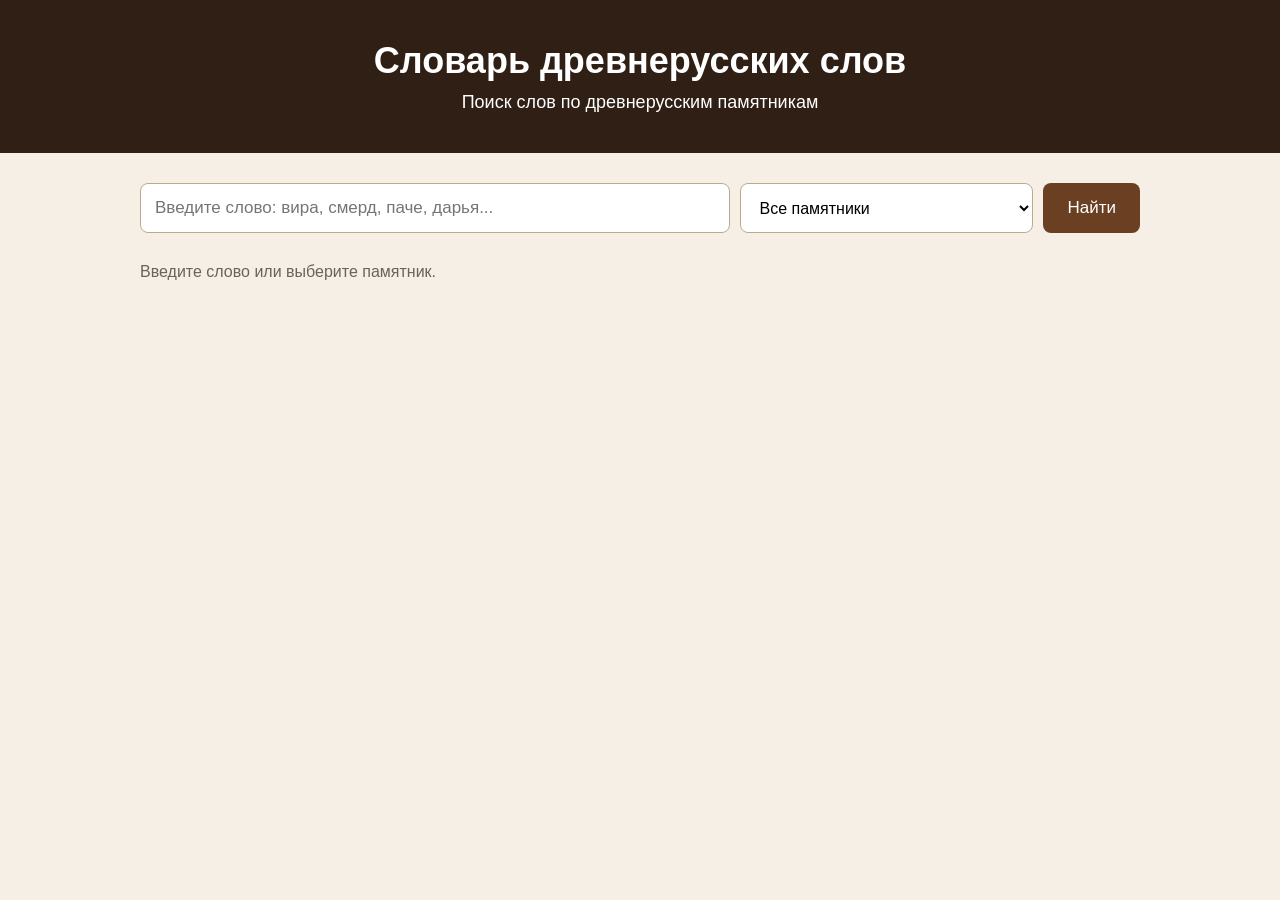
<file: index.html>
<!DOCTYPE html>
<html lang="ru">
<head>
  <meta charset="UTF-8">

  <!-- Название вкладки браузера -->
  <title>Словарь древнерусских слов</title>

  <!-- Подключаем оформление -->
  <link rel="stylesheet" href="style.css">
</head>

<body>
  <header class="header">
    <h1>Словарь древнерусских слов</h1>
    <p>Поиск слов по древнерусским памятникам</p>
  </header>

  <main class="container">

    <!-- Блок поиска -->
    <section class="search-panel">
      <input 
        type="text" 
        id="searchInput" 
        placeholder="Введите слово: вира, смерд, паче, дарья..."
      >

      <select id="sourceFilter">
        <option value="all">Все памятники</option>
        <option value="Русская Правда">Русская Правда</option>
        <option value="Хождение за три моря">Хождение за три моря</option>
        <option value="Поучение Владимира Мономаха">Поучение Владимира Мономаха</option>
        <option value="Повесть временных лет">Повесть временных лет</option>
      </select>

      <button id="searchButton">Найти</button>
    </section>

    <!-- Сюда будут выводиться результаты -->
    <section id="results" class="results">
      <p class="hint">Введите слово или выберите памятник.</p>
    </section>

  </main>

  <!-- Подключаем JavaScript -->
  <script src="script.js"></script>
</body>
</html>
</file>
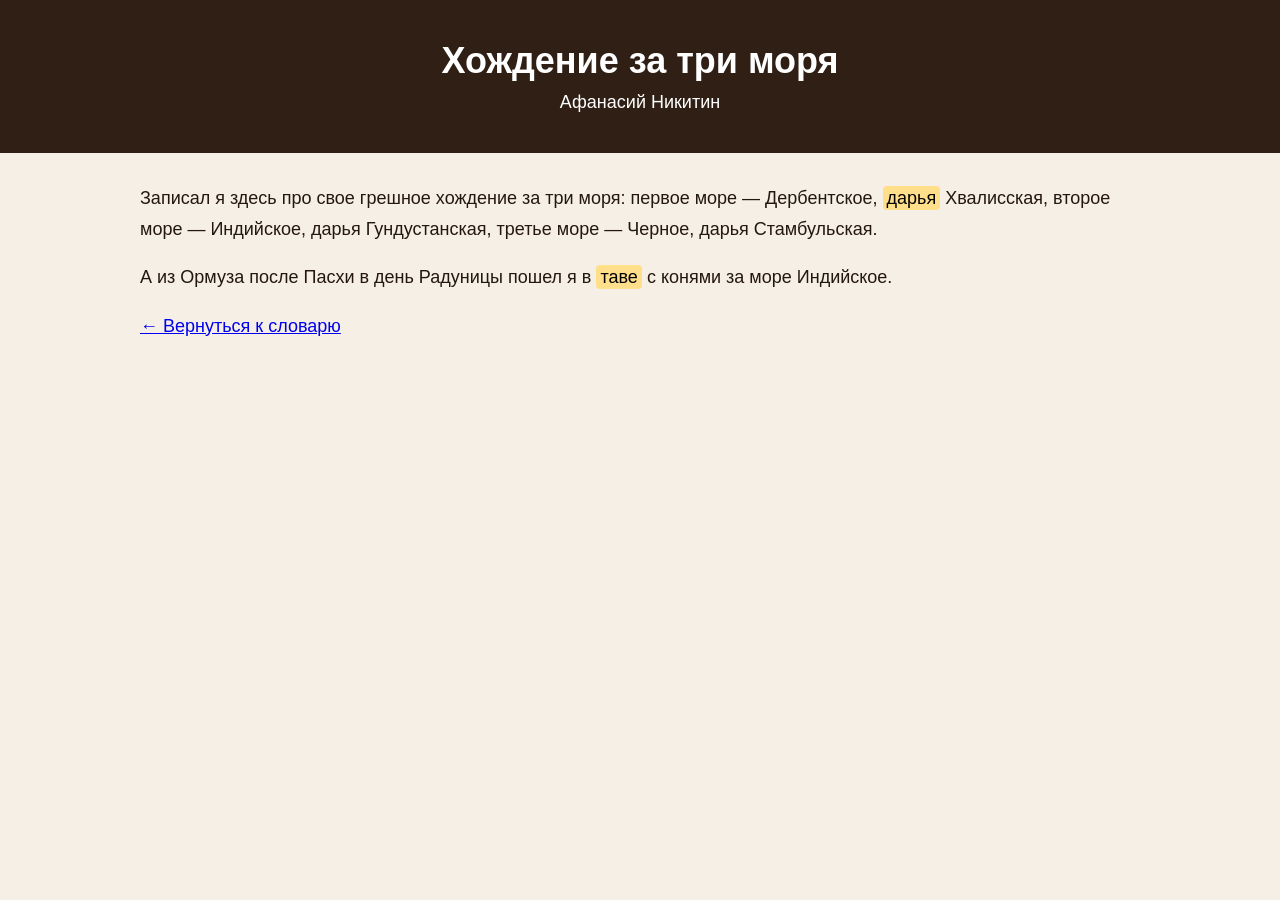
<file: khozhdenie.html>
<!DOCTYPE html>
<html lang="ru">
<head>
  <meta charset="UTF-8">
  <title>Хождение за три моря</title>
  <link rel="stylesheet" href="style.css">
</head>

<body>
  <header class="header">
    <h1>Хождение за три моря</h1>
    <p>Афанасий Никитин</p>
  </header>

  <main class="container text-page">

    <p id="hz-2">
      Записал я здесь про свое грешное хождение за три моря:
      первое море — Дербентское, <mark>дарья</mark> Хвалисская,
      второе море — Индийское, дарья Гундустанская,
      третье море — Черное, дарья Стамбульская.
    </p>

    <p id="hz-1">
      А из Ормуза после Пасхи в день Радуницы пошел я
      в <mark>таве</mark> с конями за море Индийское.
    </p>

    <p>
      <a href="index.html">← Вернуться к словарю</a>
    </p>

  </main>
</body>
</html>
</file>
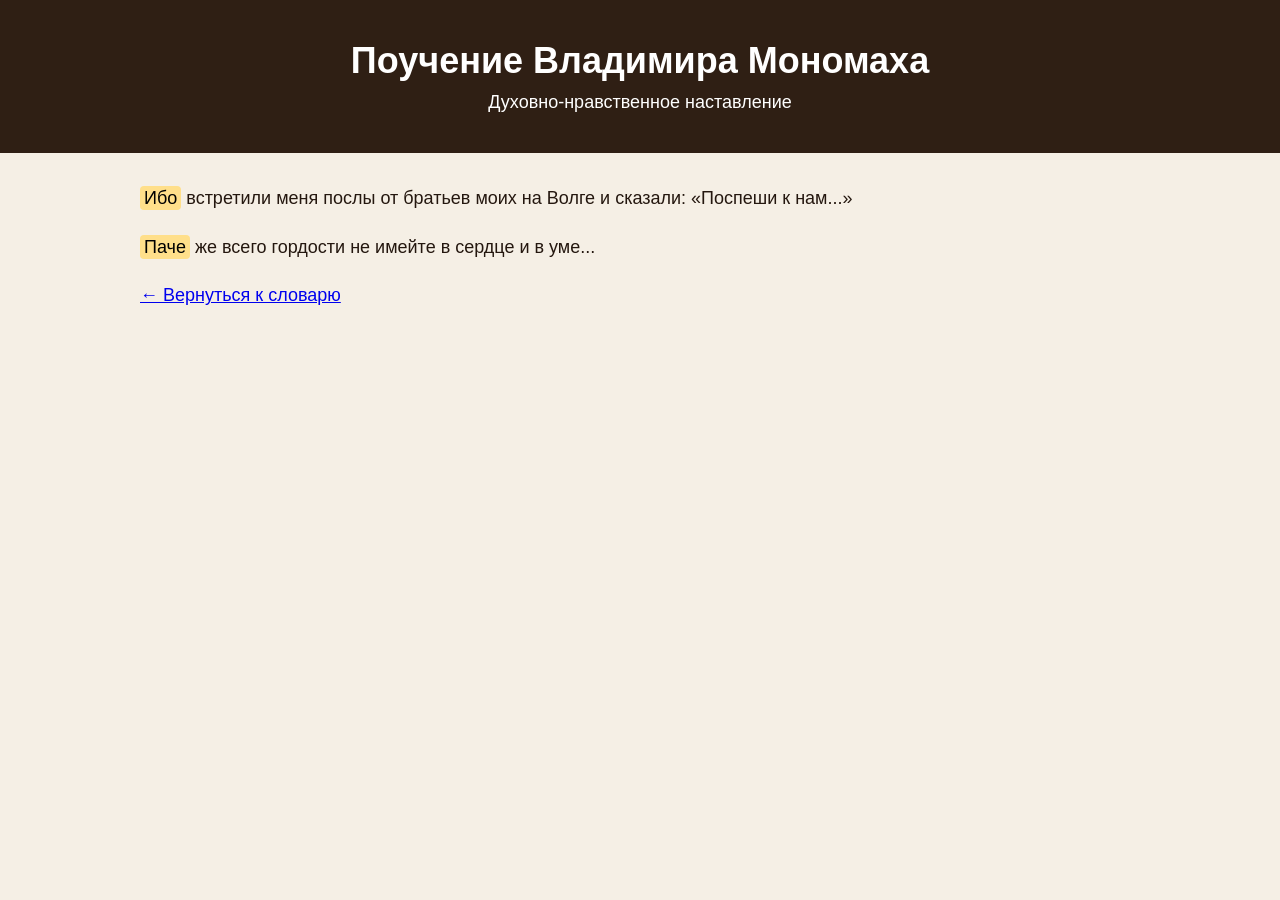
<file: pouchenie.html>
<!DOCTYPE html>
<html lang="ru">
<head>
  <meta charset="UTF-8">
  <title>Поучение Владимира Мономаха</title>
  <link rel="stylesheet" href="style.css">
</head>

<body>
  <header class="header">
    <h1>Поучение Владимира Мономаха</h1>
    <p>Духовно-нравственное наставление</p>
  </header>

  <main class="container text-page">

    <p id="pm-2">
      <mark>Ибо</mark> встретили меня послы от братьев моих на Волге
      и сказали: «Поспеши к нам...»
    </p>

    <p id="pm-1">
      <mark>Паче</mark> же всего гордости не имейте в сердце и в уме...
    </p>

    <p>
      <a href="index.html">← Вернуться к словарю</a>
    </p>

  </main>
</body>
</html>
</file>
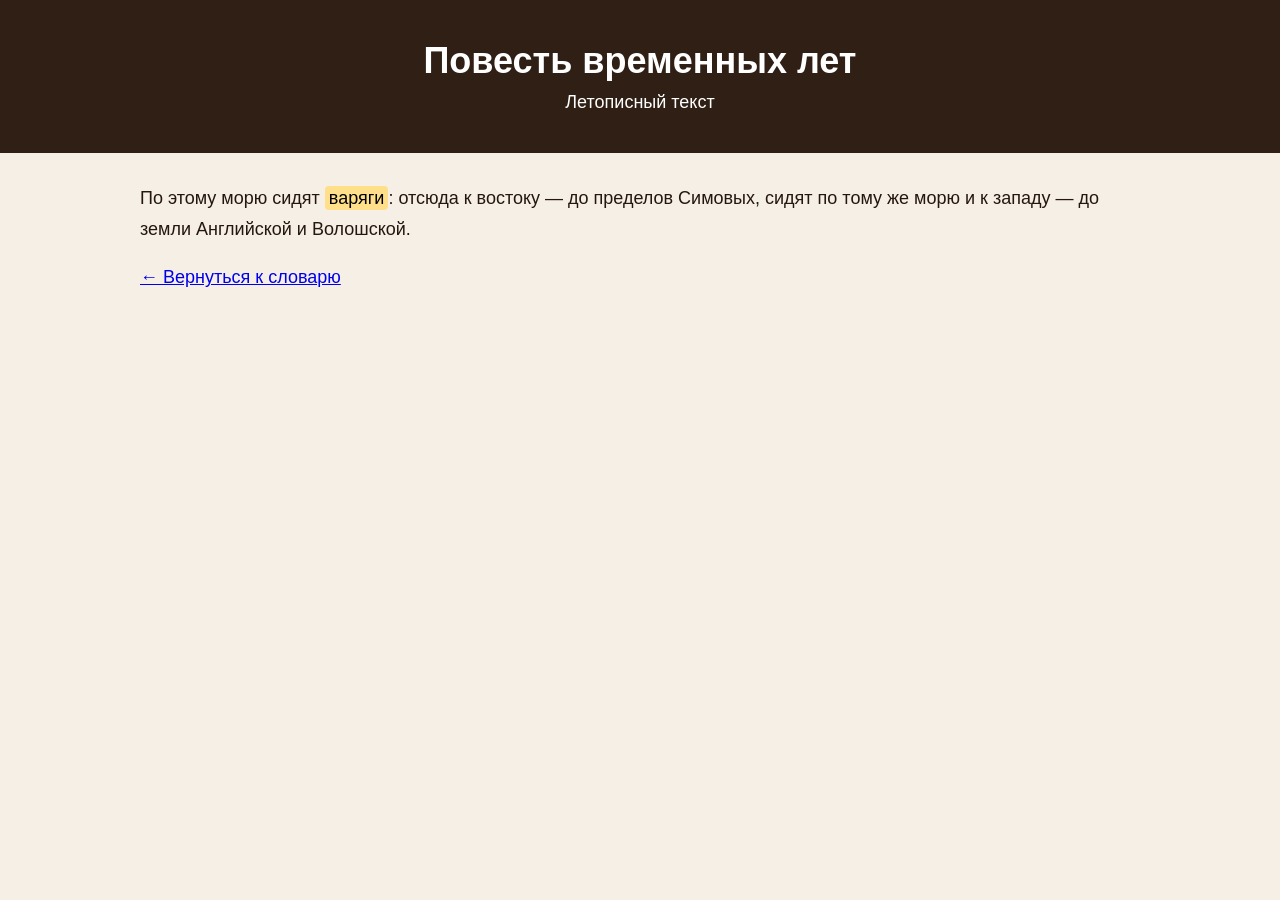
<file: pvl.html>
<!DOCTYPE html>
<html lang="ru">
<head>
  <meta charset="UTF-8">
  <title>Повесть временных лет</title>
  <link rel="stylesheet" href="style.css">
</head>

<body>
  <header class="header">
    <h1>Повесть временных лет</h1>
    <p>Летописный текст</p>
  </header>

  <main class="container text-page">

    <p id="pvl-1">
      По этому морю сидят <mark>варяги</mark>: отсюда к востоку —
      до пределов Симовых, сидят по тому же морю и к западу —
      до земли Английской и Волошской.
    </p>

    <p>
      <a href="index.html">← Вернуться к словарю</a>
    </p>

  </main>
</body>
</html>
</file>
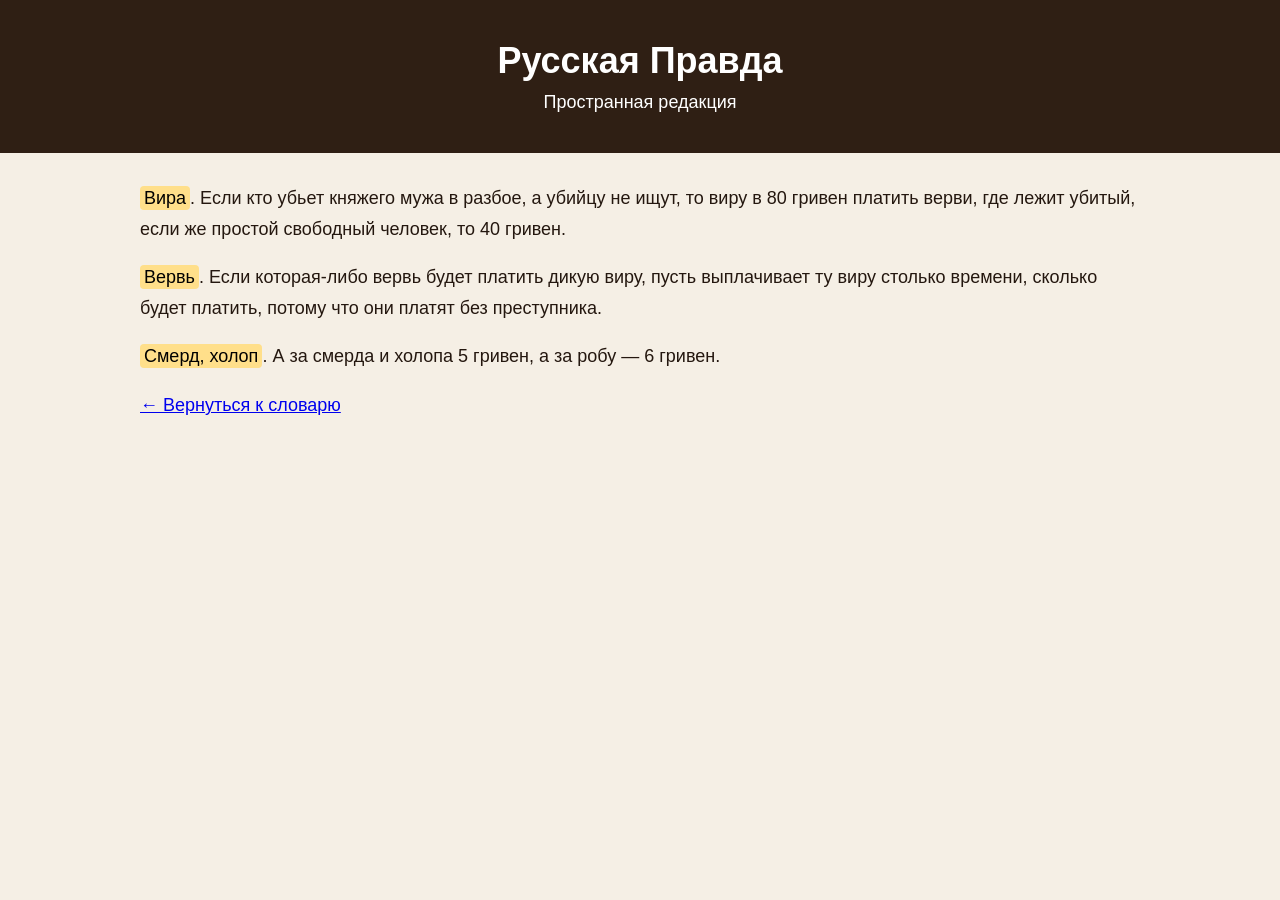
<file: russkaya-pravda.html>
<!DOCTYPE html>
<html lang="ru">
<head>
  <meta charset="UTF-8">
  <title>Русская Правда</title>
  <link rel="stylesheet" href="style.css">
</head>

<body>
  <header class="header">
    <h1>Русская Правда</h1>
    <p>Пространная редакция</p>
  </header>

  <main class="container text-page">

    <p id="rp-3">
      <mark>Вира</mark>. Если кто убьет княжего мужа в разбое, а убийцу не ищут,
      то виру в 80 гривен платить верви, где лежит убитый,
      если же простой свободный человек, то 40 гривен.
    </p>

    <p id="rp-4">
      <mark>Вервь</mark>. Если которая-либо вервь будет платить дикую виру,
      пусть выплачивает ту виру столько времени, сколько будет платить,
      потому что они платят без преступника.
    </p>

    <p id="rp-16">
      <mark>Смерд, холоп</mark>. А за смерда и холопа 5 гривен,
      а за робу — 6 гривен.
    </p>

    <p>
      <a href="index.html">← Вернуться к словарю</a>
    </p>

  </main>
</body>
</html>
</file>
<file: style.css>
/* Общие настройки страницы */
body {
  margin: 0;
  font-family: Arial, sans-serif;
  background: #f5efe5;
  color: #24170f;
}

/* Верхняя шапка */
.header {
  background: #2f1f14;
  color: white;
  text-align: center;
  padding: 40px 20px;
}

.header h1 {
  margin: 0 0 10px;
  font-size: 36px;
}

.header p {
  margin: 0;
  font-size: 18px;
}

/* Центральный контейнер */
.container {
  max-width: 1000px;
  margin: 30px auto;
  padding: 0 20px;
}

/* Панель поиска */
.search-panel {
  display: flex;
  gap: 10px;
  margin-bottom: 30px;
}

/* Поле ввода */
#searchInput {
  flex: 1;
  padding: 14px;
  font-size: 17px;
  border: 1px solid #bda98e;
  border-radius: 8px;
}

/* Фильтр по памятникам */
#sourceFilter {
  padding: 14px;
  font-size: 16px;
  border: 1px solid #bda98e;
  border-radius: 8px;
  background: white;
}

/* Кнопка */
#searchButton {
  padding: 14px 24px;
  font-size: 17px;
  background: #6b3f22;
  color: white;
  border: none;
  border-radius: 8px;
  cursor: pointer;
}

#searchButton:hover {
  background: #4d2c17;
}

/* Карточка слова */
.card {
  background: #fffaf2;
  border: 1px solid #d7c3aa;
  border-radius: 12px;
  padding: 20px;
  margin-bottom: 18px;
}

/* Слово в карточке */
.card h2 {
  margin-top: 0;
  color: #3a2618;
}

/* Маленькая подпись категории */
.badge {
  display: inline-block;
  background: #ead8be;
  color: #4b2c17;
  padding: 5px 10px;
  border-radius: 20px;
  font-size: 14px;
  margin-bottom: 10px;
}

/* Названия полей */
.label {
  font-weight: bold;
  color: #5a321c;
}

/* Пример из текста */
.example {
  background: #f0e2cf;
  border-left: 4px solid #6b3f22;
  padding: 12px;
  margin-top: 12px;
}

/* Подсказка */
.hint {
  color: #6b6258;
}

/* Если ничего не найдено */
.not-found {
  background: #fff0f0;
  border: 1px solid #d9a0a0;
  padding: 15px;
  border-radius: 8px;
}

/* Страница полного текста */
.text-page p {
  line-height: 1.7;
  font-size: 18px;
}

mark {
  background: #ffdf8a;
  padding: 2px 4px;
  border-radius: 4px;
}
</file>
